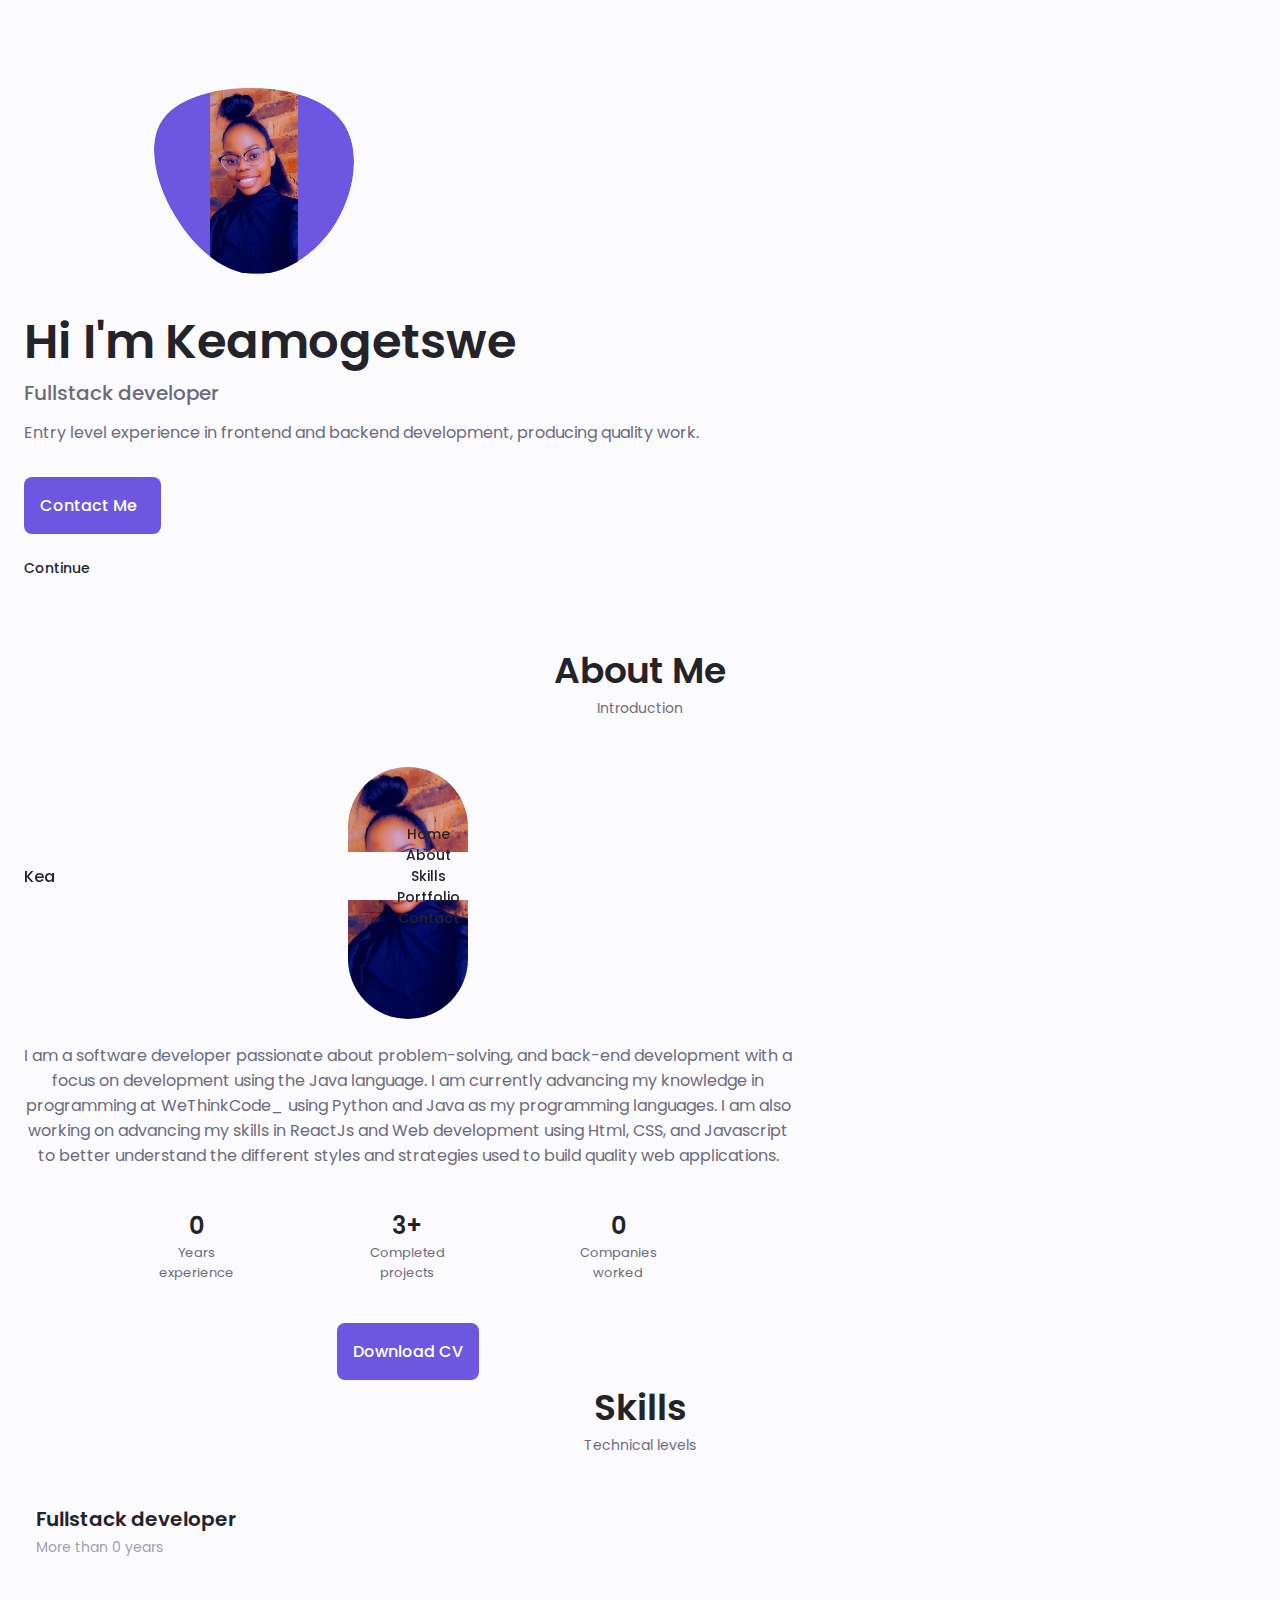
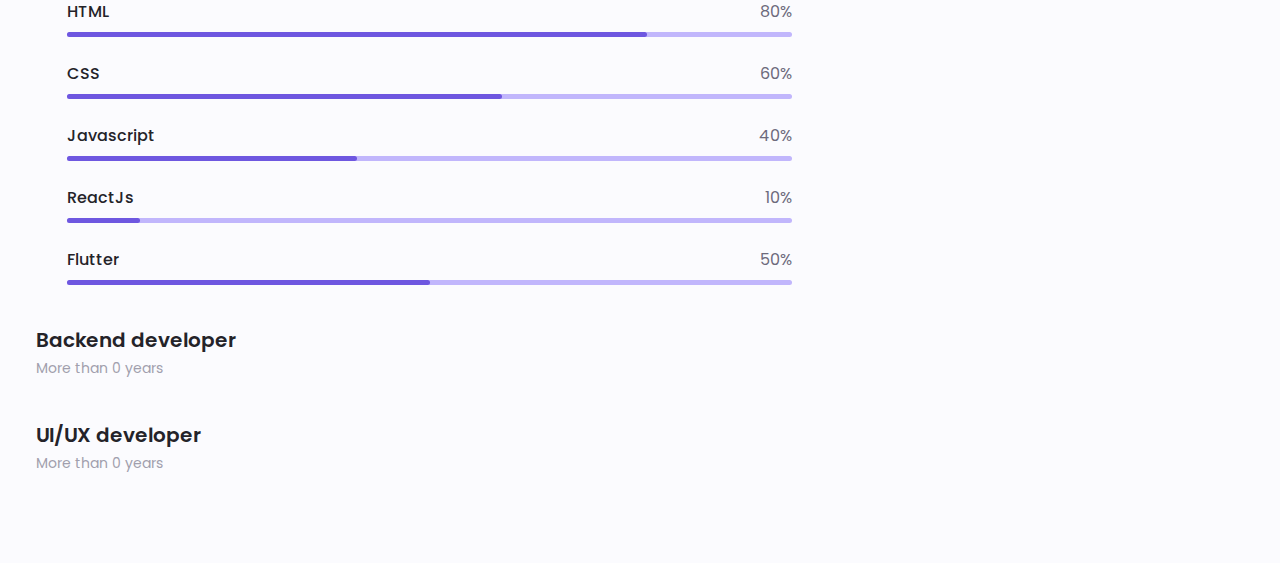
<file: portfolio/index.html>
<!DOCTYPE html>
<html lang="en">
<head>
    <meta charset="UTF-8">
    <meta name="viewport" content="width=device-width, initial-scale=1.0">

<!-- link in the icons to use for my Portfolio -->
    <link rel="stylesheet" href="https://unicons.iconscout.com/release/v4.0.0/css/line.css">

    <link rel="stylesheet" href="assets/CSS/styles.css">
    <title>Portfolio</title>
</head>
<body>
    <header class="header" id="header">
        <nav class="nav container">
            <a href="#" class="nav__logo">Kea</a>


        <div class="nav__menu" id="nav-menu">
            <ul class="nav__list grid">
                <li class="nav__item">
                    
                    <a href="#home" class="nav__link">
                        <i class="uil uil-estate nav__icon"></i> Home
                    </a>
                    <a href="#about" class="nav__link">
                        <i class="uil uil-user nav__icon"></i> About
                    </a>
                    <a href="#skills" class="nav__link">
                        <i class="uil uil-file-alt nav__icon"></i> Skills
                    </a>
                    <!-- <a href="#" class="nav__link">
                        
                    </a> -->
                    <a href="#portfolio" class="nav__link">
                        <i class="uil uil-scenery nav__icon"></i> Portfolio
                    </a>
                    <a href="#contact" class="nav__link">
                        <i class="uil uil-phone nav__icon"></i></i> Contact
                    </a>
                </li>
            </ul>
            <i class="uil uil-times nav__close" id="nav-close"></i>
        </div>
        <div class="nav__btns">
            <div class="nav__toggle" id="nav-toggle">
                <i class="uil uil-apps"></i>
            </div>
        </div>
    </nav>
</header>

<main class="main">
    <section class="home section" id="home">
        <div class="home__container container grid">
            <div class="home__content grid">
                <div class="home__social">
                    <a href="https://www.linkedin.com/in/keamogetswemoseki/" target="_blank" class="home__social-icon">
                        <i class="uil uil-linkedin-alt"></i>
                    </a>
                    <a href="https://github.com/Keamogetswee" target="_blank" class="home__social-icon">
                        <i class="uil uil-github-alt"></i>
                    </a>
                    <a href="" class="home__social-icon"></a>
                </div>

                <div class="home__img">
                    <svg class="home__blob" viewBox="0 0 200 187" xmlns="http://www.w3.org/2000/svg" xmlns:xlink="http://www.w3.org/1999/xlink">
                        <mask id="mask0" mask-type="alpha">
                            <path d="M190.312 36.4879C206.582 62.1187 201.309 102.826 182.328 134.186C163.346 165.547 
                            130.807 187.559 100.226 186.353C69.6454 185.297 41.0228 161.023 21.7403 129.362C2.45775 
                            97.8511 -7.48481 59.1033 6.67581 34.5279C20.9871 10.1032 59.7028 -0.149132 97.9666 
                            0.00163737C136.23 0.303176 174.193 10.857 190.312 36.4879Z"/>
                        </mask>
                        <g mask="url(#mask0)">
                            <path d="M190.312 36.4879C206.582 62.1187 201.309 102.826 182.328 134.186C163.346 
                            165.547 130.807 187.559 100.226 186.353C69.6454 185.297 41.0228 161.023 21.7403 
                            129.362C2.45775 97.8511 -7.48481 59.1033 6.67581 34.5279C20.9871 10.1032 59.7028 
                            -0.149132 97.9666 0.00163737C136.23 0.303176 174.193 10.857 190.312 36.4879Z"/>
                            <image class="home__blob-img"  href="assets/img/kea.jpg"/>
                        </g>
                    </svg>
                </div>

                <div class="home__data">
                    <h1 class="home__title">Hi I'm Keamogetswe</h1>
                    <h3 class="home__subtitle">Fullstack developer</h3>
                    <p class="home__description">Entry level experience in frontend and backend development, producing quality work.</p>
                    <a href="#contact" class="button button--flex">Contact Me
                        <i class="uil uil-message button__icon"></i>
                    </a>
                </div>
            </div>

            <div class="home__scroll">
                <a href="#about" class="home__scroll-button button--flex">
                    <i class="uil uil-mouse-alt home scroll-mouse"></i>
                    <span class="home__scroll-name">Continue</span>
                    <i class="uil uil-arrow-down home__scroll-arrow"></i>
                </a>
            </div>
        </div>
    </section>

    <section class="about" id="section">
        <h2 class="section__title">About Me</h2>
        <span class="section__subtitle">Introduction</span>

        <div class="about__container container grid">
            <img src="assets/img/kea.jpg" alt="" class="about__img">

            <div class="about__data">
                <p class="about__description">I am a software developer passionate about problem-solving, and back-end development with a focus on development using the Java language. I am currently advancing my knowledge in programming at WeThinkCode_ using Python and Java as my programming languages.

                    I am also working on advancing my skills in ReactJs and Web development using Html, CSS, and Javascript to better understand the different styles and strategies used to build quality web applications.</p>

                    <div class="about__info">
                        <div>
                            <span class="about__info-title">0</span>
                            <span class="about__info-name">Years <br> experience</span>
                        </div>

                        <div>
                            <span class="about__info-title">3+</span>
                            <span class="about__info-name">Completed <br> projects</span>
                        </div>

                        <div>
                            <span class="about__info-title">0</span>
                            <span class="about__info-name">Companies <br> worked</span>
                        </div>
                    </div>

                    <div class="about__buttons">
                        <a download="" href="assets/pdf/cv.pdf" class="button button--flex">Download CV
                            <i class="uil uil-download-alt"></i>
                        </a>
                    </div>
            </div>
        </div>
    </section>

    <section class="skills" id="skills">
        <h2 class="section__title">Skills</h2>
        <span class="section__subtitle">Technical levels</span>

        <div class="skills__container container grid">
            <div>
                <div class="skills__content skills__open">
                    <div class="skills__header">
                        <i class="uil uil-brackets-curly skills__icon"></i>

                        <div>
                            <h1 class="skills__title">Fullstack developer</h1>
                            <span class="skills__subtitle">More than 0 years</span>
                        </div>

                        <i class="uil uil-angle-down skills__arrow"></i>
                    </div>

                    <div class="skills__list grid">
                        <div class="skills__data">
                            <div class="skills__titles">
                                <h3 class="skills__name">HTML</h3>
                                <span class="skills__number">80%</span>
                            </div>
                            <div class="skills__bar">
                                <div class="skills__percentage skills__html"></div>
                            </div>
                        </div>

                        <div class="skills__data">
                            <div class="skills__titles">
                                <h3 class="skills__name">CSS</h3>
                                <span class="skills__number">60%</span>
                            </div>
                            <div class="skills__bar">
                                <div class="skills__percentage skills__css"></div>
                            </div>
                        </div>

                        <div class="skills__data">
                            <div class="skills__titles">
                                <h3 class="skills__name">Javascript</h3>
                                <span class="skills__number">40%</span>
                            </div>
                            <div class="skills__bar">
                                <div class="skills__percentage skills__js"></div>
                            </div>
                        </div>

                        <div class="skills__data">
                            <div class="skills__titles">
                                <h3 class="skills__name">ReactJs</h3>
                                <span class="skills__number">10%</span>
                            </div>
                            <div class="skills__bar">
                                <div class="skills__percentage skills__react"></div>
                            </div>
                        </div>

                        <div class="skills__data">
                            <div class="skills__titles">
                                <h3 class="skills__name">Flutter</h3>
                                <span class="skills__number">50%</span>
                            </div>
                            <div class="skills__bar">
                                <div class="skills__percentage skills__flutter"></div>
                            </div>
                        </div>
                        
                    </div>
                </div>



                <div class="skills__content skills__close">
                    <div class="skills__header">
                        <i class="uil uil-server-network skills__icon"></i>
                        <div>
                            <h1 class="skills__title">Backend developer</h1>
                            <span class="skills__subtitle">More than 0 years</span>
                        </div>

                        <i class="uil uil-angle-down skills__arrow"></i>
                    </div>

                    <div class="skills__list grid">
                        <div class="skills__data">
                            <div class="skills__titles">
                                <h3 class="skills__name">Python</h3>
                                <span class="skills__number">70%</span>
                            </div>
                            <div class="skills__bar">
                                <div class="skills__percentage skills__python"></div>
                            </div>
                        </div>

                        <div class="skills__data">
                            <div class="skills__titles">
                                <h3 class="skills__name">Java</h3>
                                <span class="skills__number">50%</span>
                            </div>
                            <div class="skills__bar">
                                <div class="skills__percentage skills__java"></div>
                            </div>
                        </div>

                        <div class="skills__data">
                            <div class="skills__titles">
                                <h3 class="skills__name">Dart</h3>
                                <span class="skills__number">30%</span>
                            </div>
                            <div class="skills__bar">
                                <div class="skills__percentage skills__dart"></div>
                            </div>
                        </div>

                        <div class="skills__data">
                            <div class="skills__titles">
                                <h3 class="skills__name">MySql</h3>
                                <span class="skills__number">50%</span>
                            </div>
                            <div class="skills__bar">
                                <div class="skills__percentage skills__sql"></div>
                            </div>
                        </div>
                        
                    </div>
                </div>

                <div class="skills__content skills__close">
                    <div class="skills__header">
                        <i class="uil uil-swatchbook skills__icon"></i>

                        <div>
                            <h1 class="skills__title">UI/UX developer</h1>
                            <span class="skills__subtitle">More than 0 years</span>
                        </div>

                        <i class="uil uil-angle-down skills__arrow"></i>
                    </div>

                    <div class="skills__list grid">
                        <div class="skills__data">
                            <div class="skills__titles">
                                <h3 class="skills__name">Figma</h3>
                                <span class="skills__number">70%</span>
                            </div>
                            <div class="skills__bar">
                                <div class="skills__percentage skills__figma"></div>
                            </div>
                        </div>

                        <div class="skills__data">
                            <div class="skills__titles">
                                <h3 class="skills__name">Canva</h3>
                                <span class="skills__number">80%</span>
                            </div>
                            <div class="skills__bar">
                                <div class="skills__percentage skills__canva"></div>
                            </div>
                        </div>

                       
                        
                    </div>
                </div>
            </div>
        </div>
    </section>
</main>

</body>
</html>
</file>
<file: portfolio/assets/CSS/styles.css>
/* google fonts */
@import url('https://fonts.googleapis.com/css2?family=Poppins:wght@400;500;600&display=swap');

:root {
    --header-height: 3rem;

    /* change favourite color */
    /* --hue-color:250 ; */

    /* HSL color mode */
    --first-color:hsl(250, 69%, 61%);
    --first-color-second:hsl(250,69%,61%);
    --first-color-alt: hsl(250,57%,53%);
    --first-color-lighter: hsl(250,92%,85%);
    --title-color: hsl(250,8%,15%);
    --text-color: hsl(250,8%,45%);
    --text-color-light: hsl(250,8%,65%);
    --input-color: hsl(250,70%,96%);
    --body-color: hsl(250,60%,99%);
    --container-color: #FFF;

    /* fonts and typography */
    --body-font: 'Poppins', sans-serif;

    --big-font-size: 2rem;
    --h1-font-size: 1.5rem;
    --h2-font-size: 1.25rem;
    --h3-font-size: 1.125rem;
    --normal-font-size: .938rem;
    --small-font-size: .813rem;
    --smaller-font-size: .75rem;

    /* font weight */
    --font-medium: 500;
    --font-semi-bold: 600;

    /* margenes bottom */
    --mb-0-25: .25rem;
    --mb-0-5: .5rem;
    --mb-0-75: .75rem;
    --mb-1: 1rem;
    --mb-1-5: 1.5rem;
    --mb-2: 2rem;
    --mb-2-5: 2.5rem;
    --mb-3: 3rem;

    /* z inzdex */
    --z-tooltip: 10;
    --z-fixed: 100;
    --z-modal: 1000;

}

/* font sizes for large devives */
@media screen and (min-width: 968px) {
    :root {
        --big-font-size: 3rem;
        --h1-font-size: 2.25rem;
        --h2-font-size: 1.5rem;
        --h3-font-size: 1.25rem;
        --normal-font-size: 1rem;
        --small-font-size: .875rem;
        --smaller-font-size: .813rem;
    }
}


/* base */
* {
    box-sizing: border-box;
    padding: 0;
    margin: 0;
  }

html {
    scroll-behavior: smooth;
}

body {
    margin: 0 0 var(--header-height) 0;
    font-family: var(--body-font);
    font-size: var(--normal-font-size);
    background-color: var(--body-color);
    color: var(--text-color);
  }

  h1, h2, h3, h4 {
    color: var(--title-color);
    font-weight: var(--font-semi-bold);
  }


ul {
    list-style: none;
}

a {
    text-decoration: none;
}

img {
    max-width: 100%;
    height: auto;
  }

/* reusable css classes */
.section {
    padding: 2rem 0 4rem;
  }

  .section__title {
    font-size: var(--h1-font-size);
    color: var(--title-color);
  }

  .section__subtitle {
    display: block;
    font-size: var(--small-font-size);
    margin-bottom: var(--mb-3);
  }

  .section__title, 
  .section__subtitle {
    text-align: center;
  }

/* layout */
.container {
    max-width: 768px;
    margin-left: var(--mb-1-5);
    margin-right: var(--mb-1-5);
  }

  .grid {
    display: grid;
    gap: 1.5rem;
  }

  .header {
    width: 100%;
    position: fixed;
    bottom: 0;
    left: 0;
    z-index: var(--z-fixed);
    background-color: var(--body-color);
  }

.nav {
    max-width: 968px;
    height: var(--header-height);
    display: flex;
    justify-content: space-between;
    align-items: center;
}

.nav__logo,
.nav__toggle {
    color: var(--title-color);
    font-weight: var(--font-medium);

}

.nav__logo:hover {
    color: var(--first-color);
}

.nav__toggle {
    font-size: 1.3rem;
    cursor: pointer;
}

.nav__toggle:hover {
    color: var(--first-color);
}

@media screen and (max-width: 767px) {
    .nav__menu {
        position: fixed;
        bottom: -100%;
        left: 0;
        width: 100%;
        background-color: var(--body-color);
        padding: 2rem 1.5rem 4rem;
        box-shadow: 0 -1px 4px rgba(0, 0, 0, .15);
        transition: .3s;
    }
    
}

.nav__list {
    grid-template-columns: repeat(3, 1fr);
    gap: 2rem;
}

.nav__link {
    display:flex;
    flex-direction: column;
    align-items: center;
    font-size: var(--small-font-size);
    color: var(--title-color);
    font-weight: var(--font-medium);
}

.nav__link:hover {
    color: var(--first-color);
}

.nav__icon {
    font-size: 1.2rem;
}

.nav__close {
    position: absolute;
    right: 1.3rem;
    bottom: .5rem;
    font-size: 1.5rem;
    cursor: pointer;
    color: var(--first-color);
}

.nav__close:hover {
    color: var(--first-color-alt);
}

.show-menu {
    bottom: 0;
}

.home__container {
    gap: 1rem;
}

.home__content {
    grid-template-columns: .5fr 3fr;
    padding-top: 3.5rem;
    align-items: center;
}

.home__social {
    display: grid;
    grid-template-columns: max-content;
    row-gap: 1rem;
}

.home__social-icon {
    font-size: 1.25rem;
    color: var(--first-color);
}

.home__social-icon:hover {
    color: var(--first-color-alt);
}

.home__blob {
    width: 200px;
    fill: var(--first-color);
}

.home__blob-img {
    width: 200px;
    height: 185px;
}

.home__data {
    grid-column: 1/3;
}

.home__title {
    font-size: var(--big-font-size);
}

.home__subtitle {
    font-size: var(--h3-font-size);
    color: var(--text-color);
    font-weight: var(--font-medium);
    margin-bottom: var(--mb-0-75);
}

.home__description {
    margin-bottom: var(--mb-2);
}

.home_scroll {
    display: none;
}

.home__scroll-button {
    color: var(--first-color);
    transition: .3s;
}

.home__scroll-button:hover {
    transform: translateY(.25rem);
}

.home__scroll-mouse {
    font-size: 2rem;
}

.home__scroll-name {
    font-size: var(--small-font-size);
    color: var(--title-color);
    font-weight: var(--font-medium);
    margin-right: var(--mb-0-25);
}

.home__scroll-arrow {
    font-size: 1.25rem;

}

.button {
    display: inline-block;
    background-color: var(--first-color);
    color: #FFF;
    padding: 1rem;
    border-radius: .5rem;
    font-weight: var(--font-medium);
}

.button:hover {
    background-color: var(--first-color-alt);
}

.button__icon {
    font-size: 1.25rem;
    margin-left: var(--mb-0-5);
    transition: .3s;
}

.button--flex {
    display: inline-flex;
    align-items: center;
    
}

/* ========about======= */
.about__img {
    width: 120px;
    border-radius: 5rem;
    justify-self: center;
    align-self: center;
}

.about__description {
    text-align: center;
    margin-bottom: var(--mb-2-5);
}

.about__info {
    display: flex;
    justify-content: space-evenly;
    margin-bottom: var(--mb-2-5);
}

.about__info-title {
    font-size: var(--h2-font-size);
    font-weight: var(--font-semi-bold);
    color: var(--title-color);
}

.about__info-name {
    font-size: var(--smaller-font-size);
}

.about__info-title,
.about__info-name {
    display: block;
    text-align: center;

}

.about__buttons {
    display: flex;
    justify-content: center;
}

.skills__container {
    row-gap: 0;
}

.skills__header {
    display: flex;
    align-items: center;
    margin-bottom: var(--mb-2-5);
    cursor: pointer;
}


.skills__icon,
.skills__arrow {
    font-size: 2rem;
    color: var(--first-color);
}

.skills__icon {
    margin-right: var(--mb-0-75);
}

.skills__title {
    font-size: var(--h3-font-size);
}

.skills__subtitle {
    font-size: var(--small-font-size);
    color: var(--text-color-light);
}

.skills__arrow {
    margin-left: auto;
    transition: .4s;
}

.skills__list {
    row-gap: 1.5rem;
    padding-left: 2.7rem;
}

.skills__titles {
    display: flex;
    justify-content: space-between;
    margin-bottom: var(--mb-0-5);
}

.skills__name {
    font-size: var(--normal-font-size);
    font-weight: var(--font-medium);
}

.skills__bar,
.skills__percentage {
    height: 5px;
    border-radius: .25rem;
}

.skills__bar {
    background-color: var(--first-color-lighter);
}

.skills__percentage {
    display: block;
    background-color: var(--first-color);
}

.skills__html {
    width: 80%;
}

.skills__css {
    width: 60%;
}

.skills__js {
    width: 40%;
}

.skills__react {
    width: 10%;
}

.skills__flutter {
    width: 50%;
}

.skills__python {
    width: 70%;
}

.skills__java {
    width: 50%;
}

.skills__dart {
    width: 30%;
}

.skills__sql {
    width: 40%;
}

.skills__figma {
    width: 70%;
}

.skills__canva {
    width: 80%;
}

.skills__close .skills__list {
    height: 0;
    overflow: hidden;
}

.skills__open .skills__list {
    height: max-content;
    margin-bottom: var(--mb-2-5);
}

.skills__open .skills__arrow {
    transform: rotate(-180deg);
}
</file>
